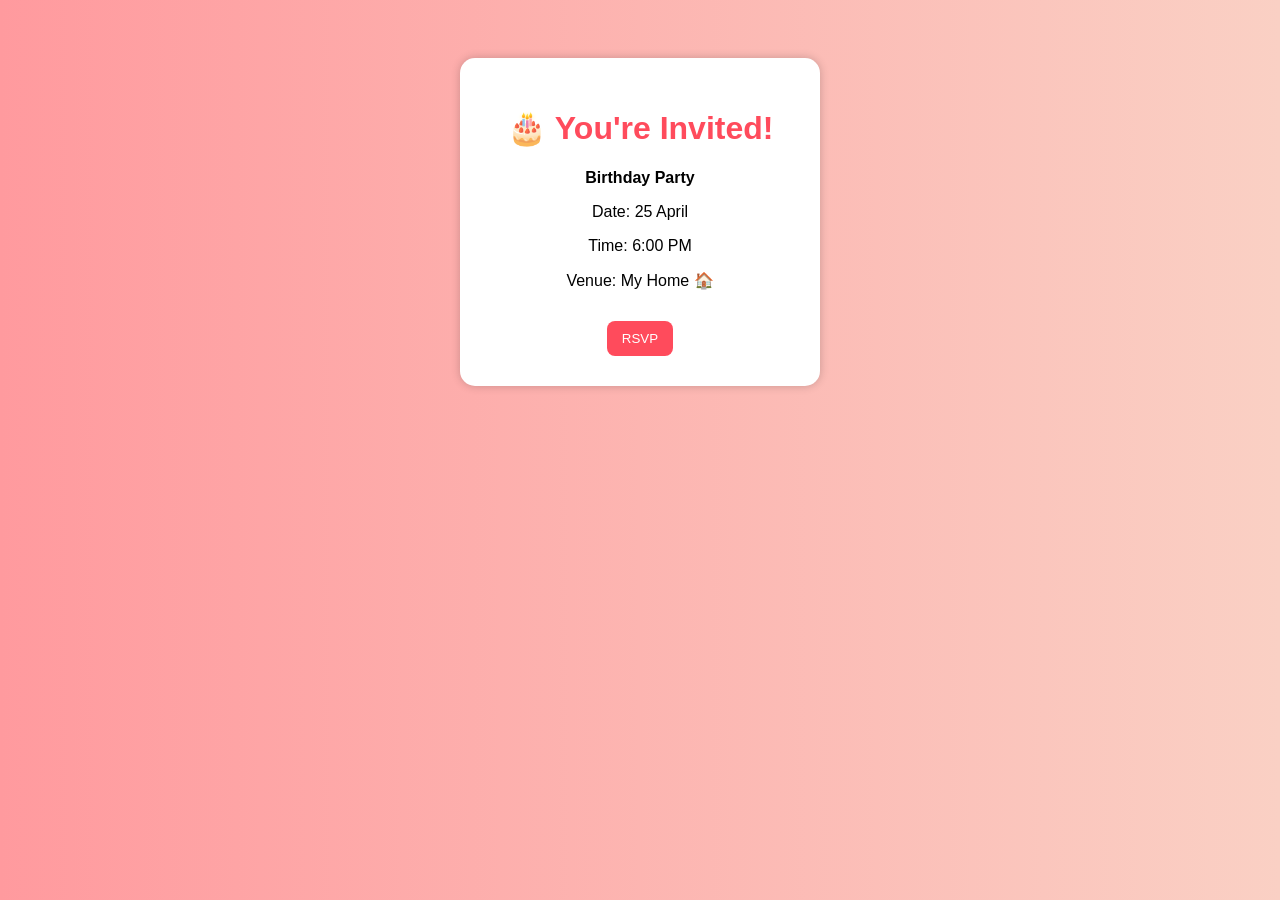
<file: hype.html>
<!DOCTYPE html>
<html lang="en">
<head>
    <meta charset="UTF-8">
    <title>Birthday Invitation</title>

    <style>
        body {
            font-family: Arial, sans-serif;
            background: linear-gradient(to right, #ff9a9e, #fad0c4);
            text-align: center;
            padding: 50px;
        }

        .card {
            background: white;
            padding: 30px;
            border-radius: 15px;
            width: 300px;
            margin: auto;
            box-shadow: 0 0 10px rgba(0,0,0,0.2);
        }

        h1 {
            color: #ff4b5c;
        }

        button {
            background: #ff4b5c;
            color: white;
            border: none;
            padding: 10px 15px;
            border-radius: 8px;
            cursor: pointer;
            margin-top: 15px;
        }

        button:hover {
            background: #e8434f;
        }

        .hidden {
            display: none;
            margin-top: 15px;
            color: green;
        }
    </style>
</head>

<body>

    <div class="card">
        <h1>🎂 You're Invited!</h1>
        <p><b>Birthday Party</b></p>
        <p>Date: 25 April</p>
        <p>Time: 6:00 PM</p>
        <p>Venue: My Home 🏠</p>

        <button onclick="showMessage()">RSVP</button>

        <p id="msg" class="hidden">🎉 Thanks! See you at the party!</p>
    </div>

    <script>
        function showMessage() {
            document.getElementById("msg").style.display = "block";
        }
    </script>

</body>
</html>
</file>
